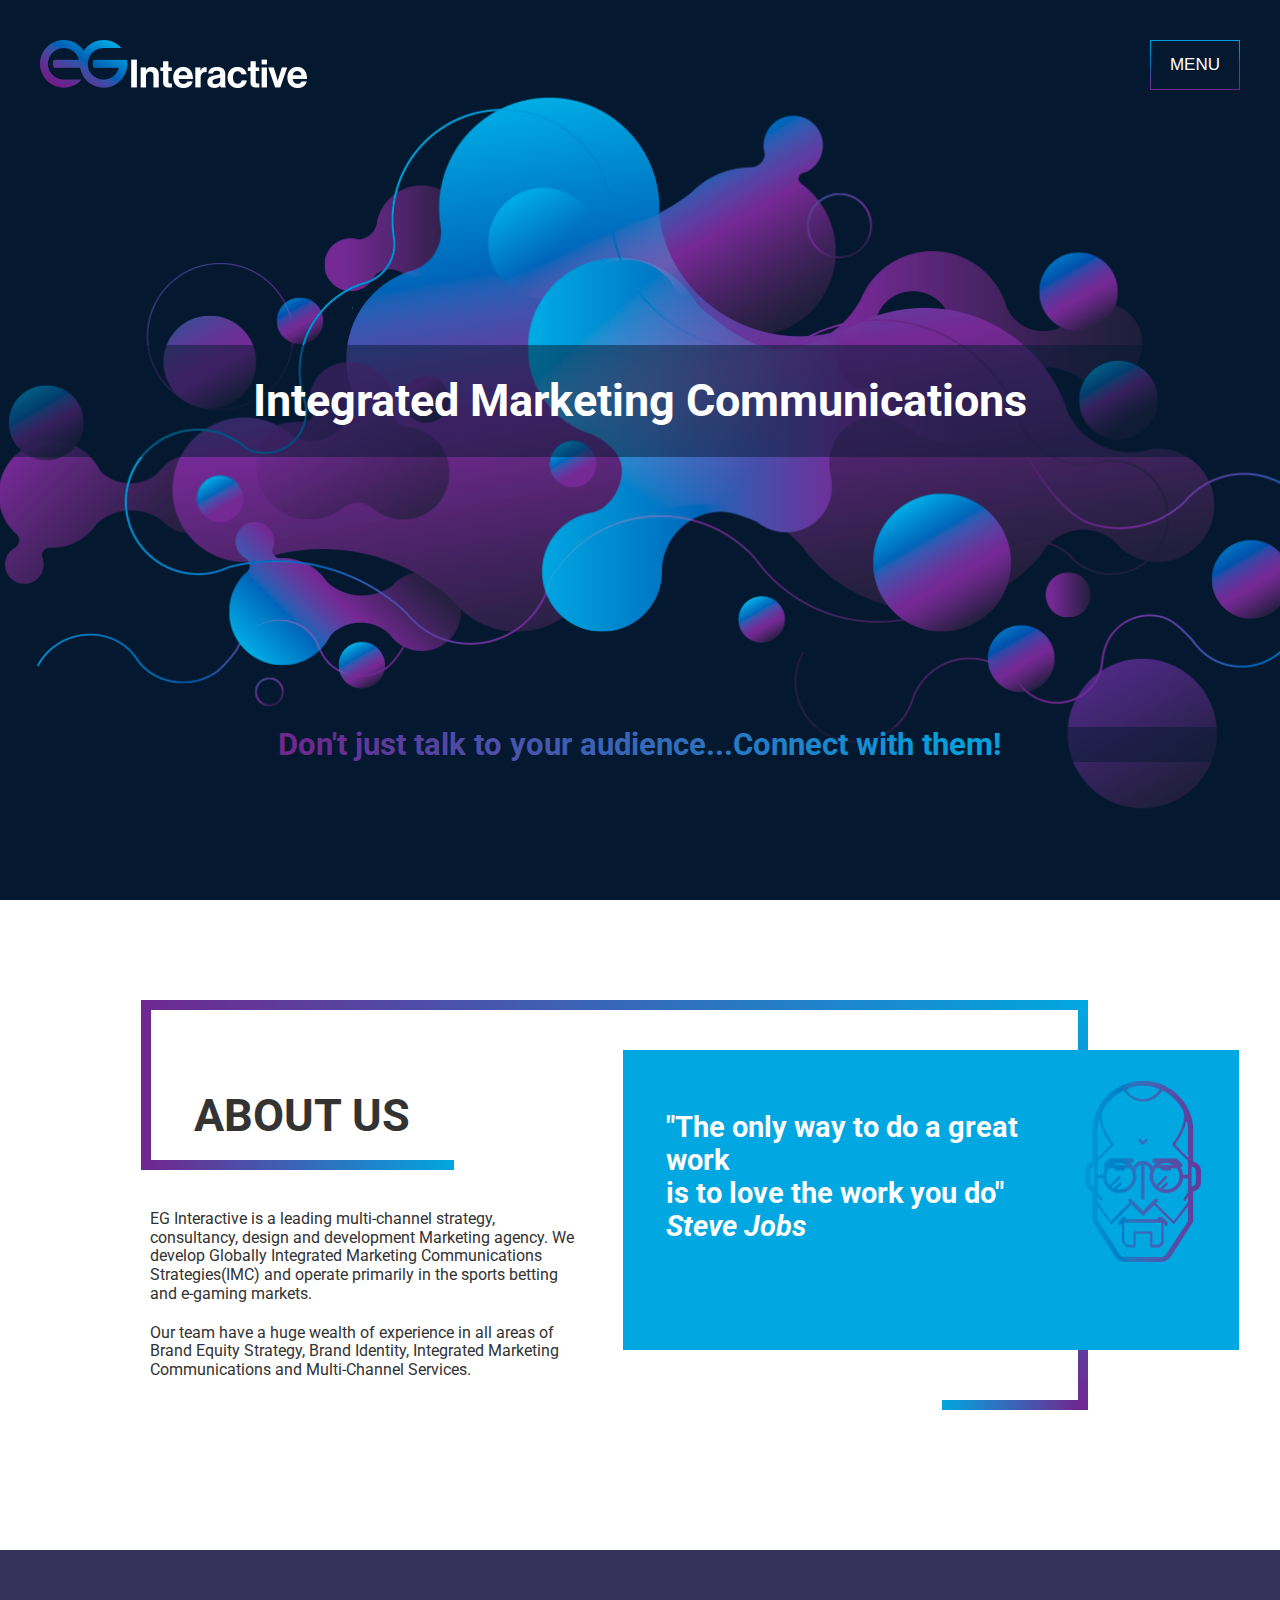
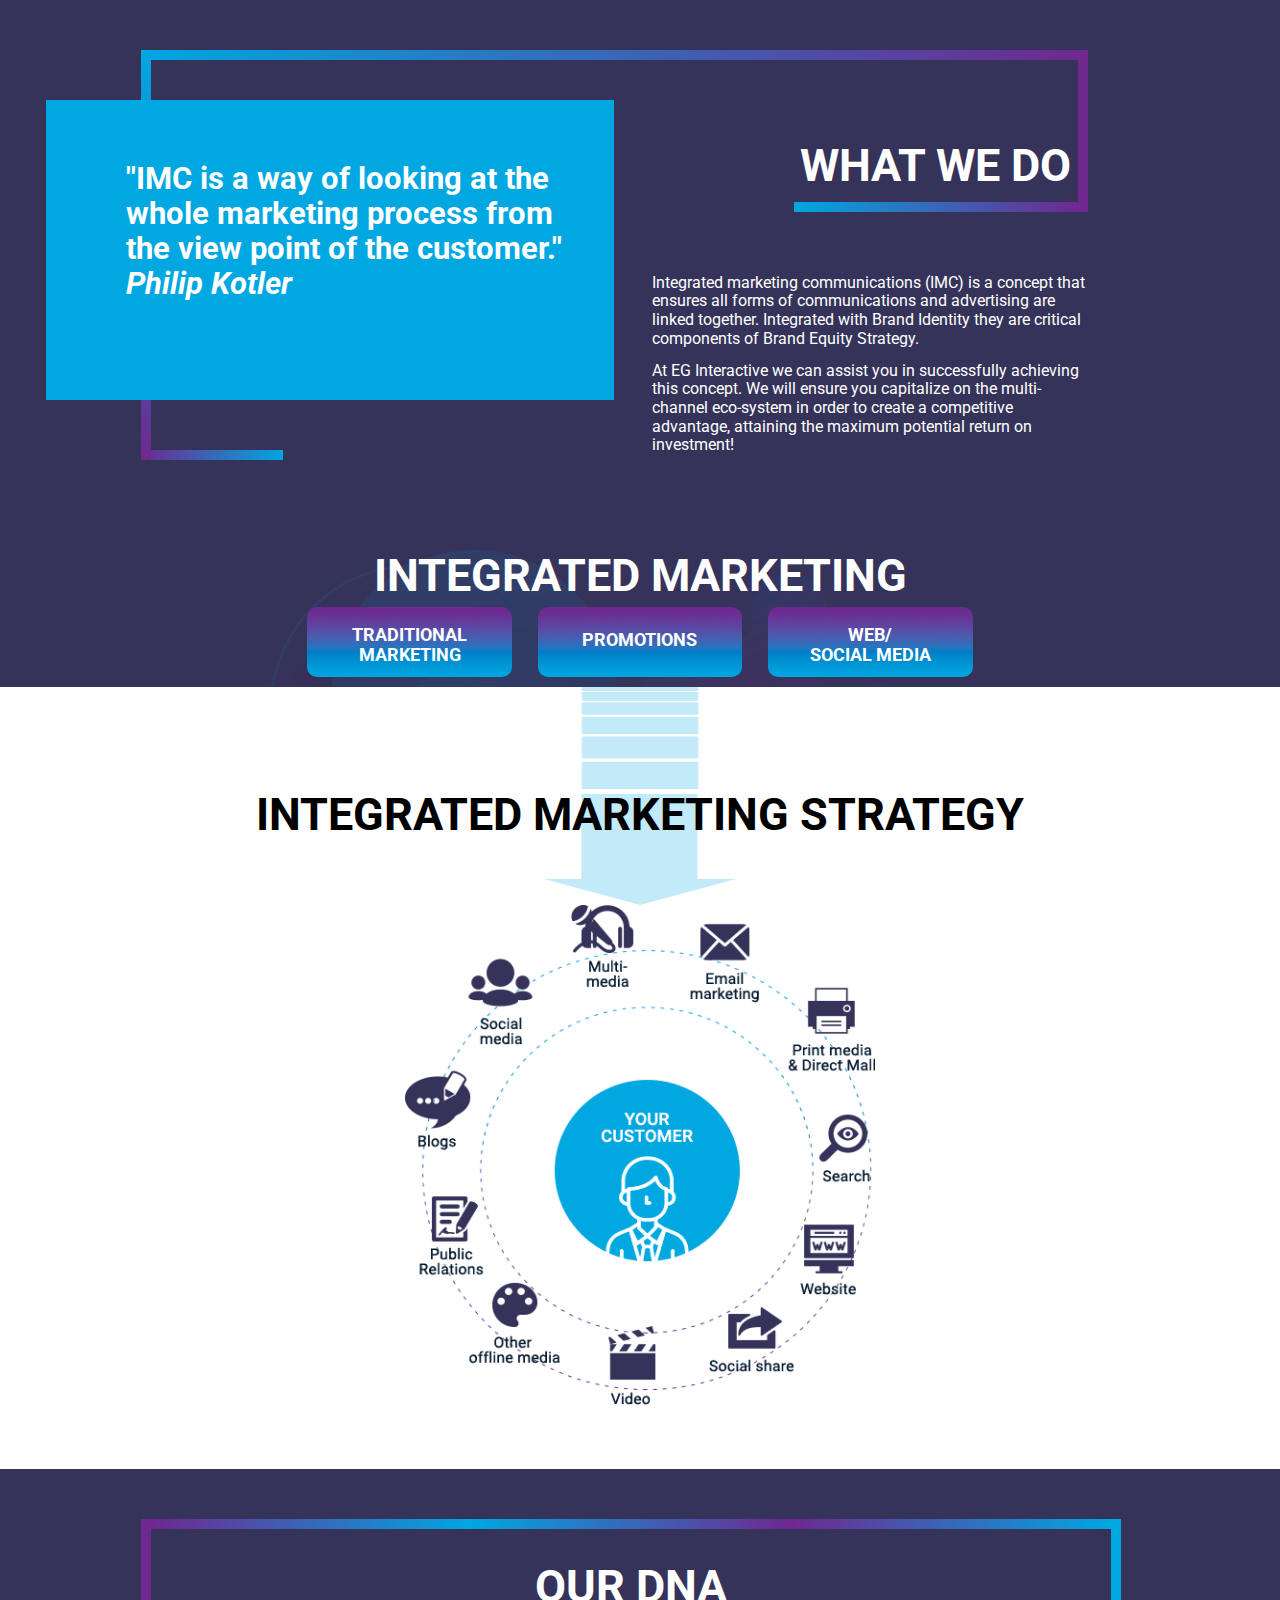
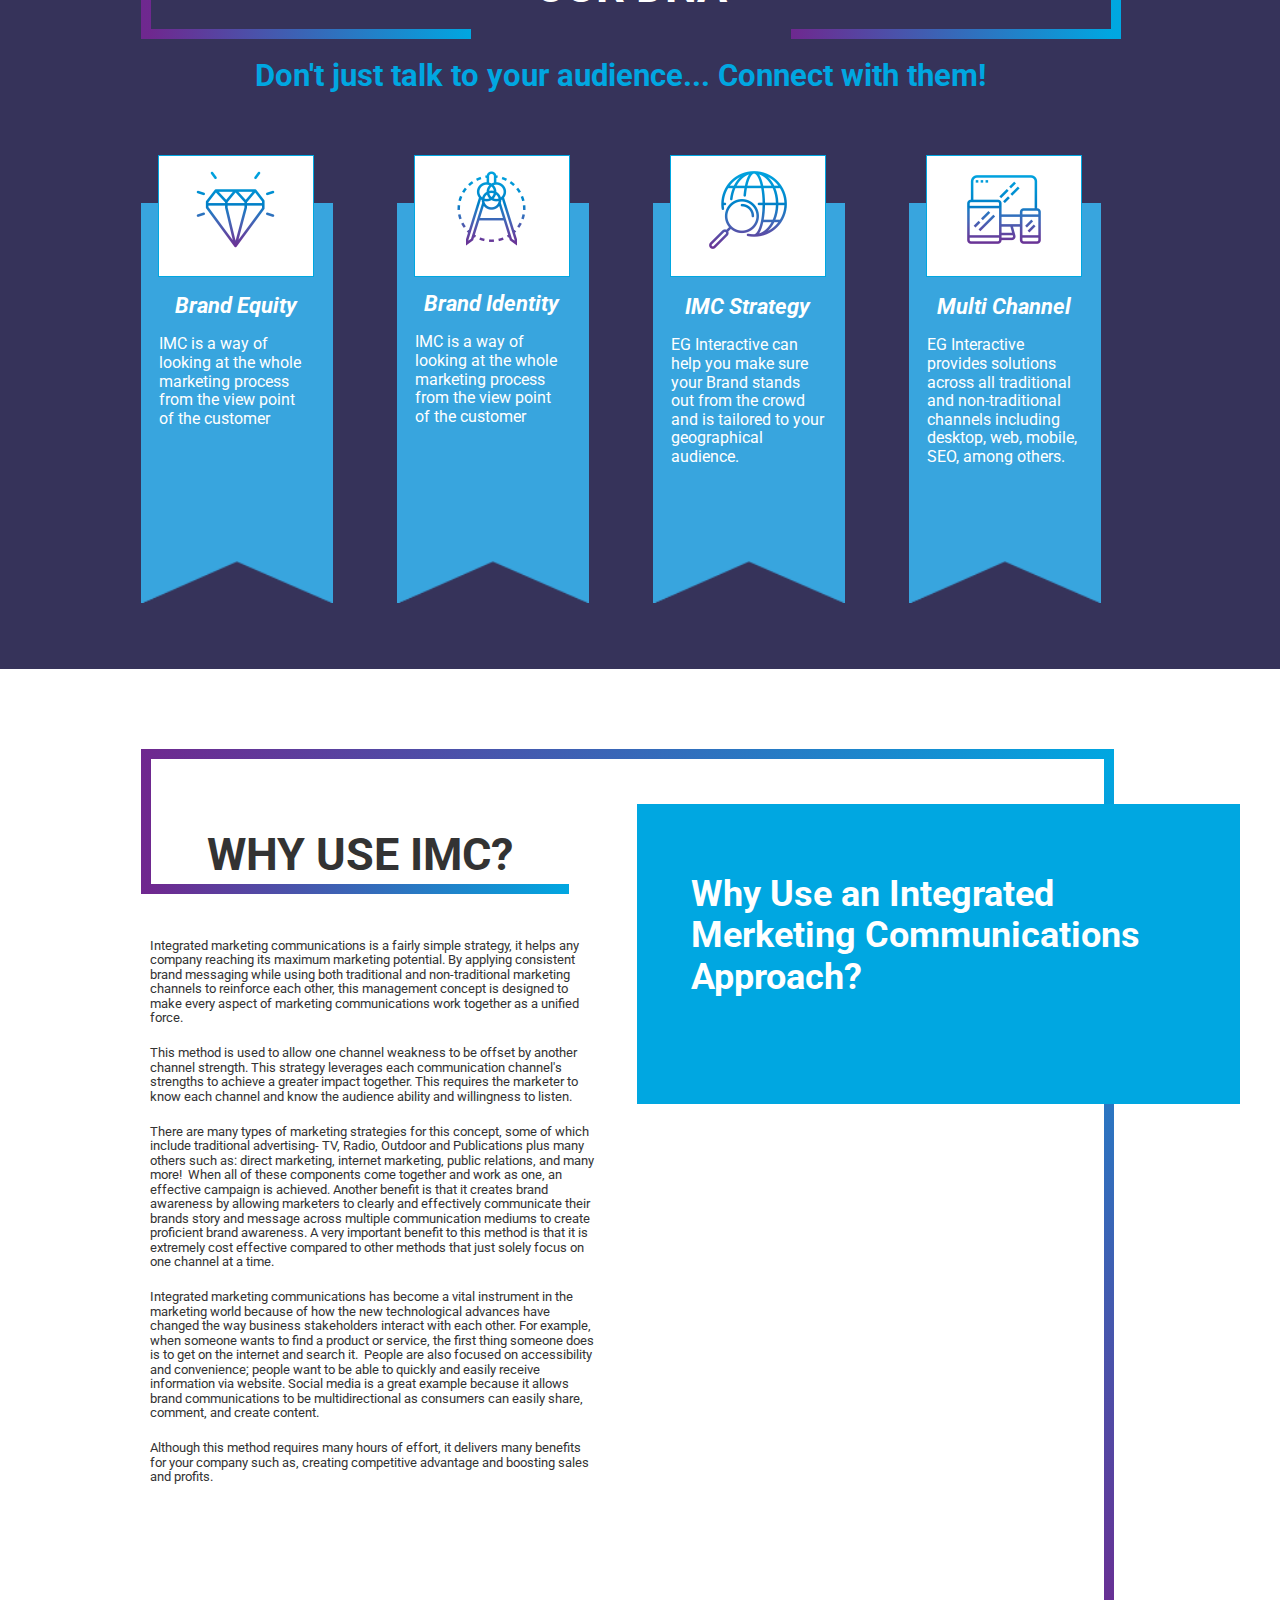
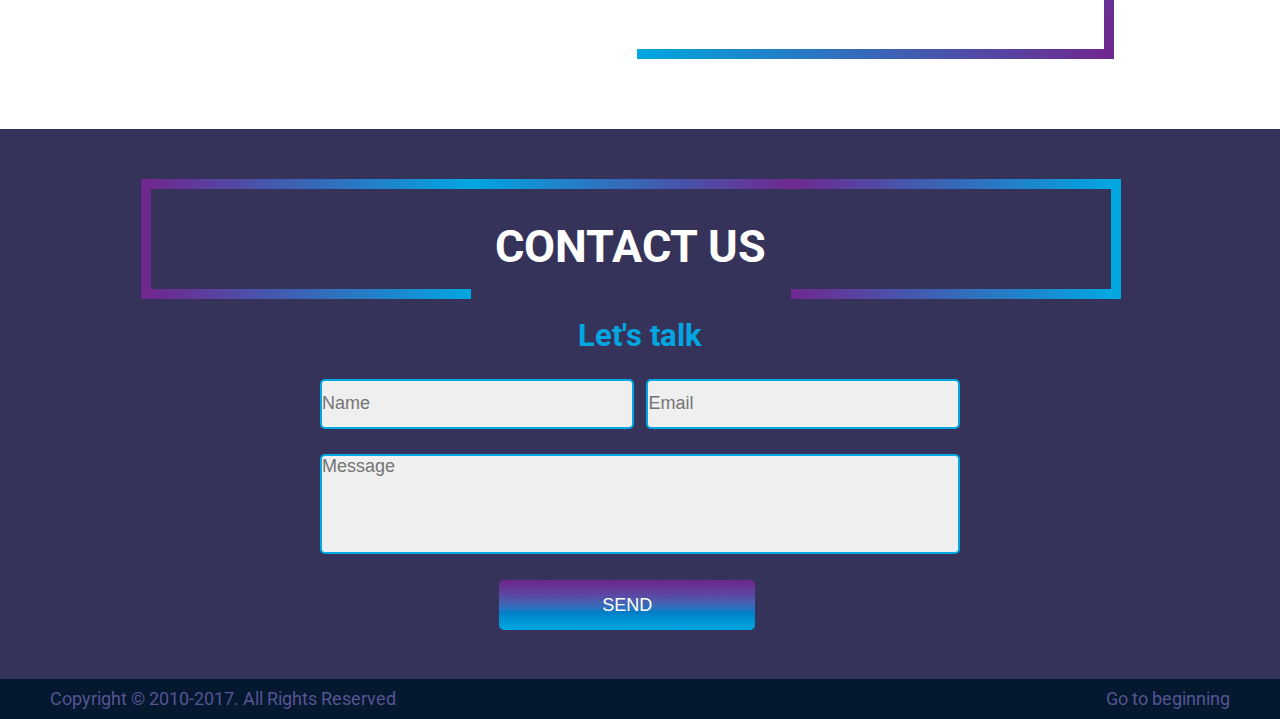
<file: index.html>
<!DOCTYPE html>
<html lang="en">
	<head>
	 	<title>EG Interactive</title>
	 	<link rel="stylesheet" href="css/normalize.css"/>
	 	<link rel="stylesheet" href="css/style.css"/>
	 	<script type="text/javascript" src="js/jquery-1.10.2.min.js"></script>
	 	<link href="https://fonts.googleapis.com/css?family=Roboto" rel="stylesheet" type='text/css'>

		<script type="text/javascript">
		  if (screen.width < 800) {
		    window.location = "https://eginteractive.github.io/m/mobile.html";
		  }
		</script>

	 	<script>
			$(document).ready(function() {
			  $('a[href*=#]').each(function() {
			    if (location.pathname.replace(/^\//,'') == this.pathname.replace(/^\//,'')
			    && location.hostname == this.hostname
			    && this.hash.replace(/#/,'') ) {
			      var $targetId = $(this.hash), $targetAnchor = $('[name=' + this.hash.slice(1) +']');
			      var $target = $targetId.length ? $targetId : $targetAnchor.length ? $targetAnchor : false;
			       if ($target) {
			         var targetOffset = $target.offset().top;
			<!-- JQUERY CLICK FUNCTION REMOVE AND ADD CLASS "ACTIVE" + SCROLL TO THE #DIV--->   
			         $(this).click(function() {
			            $("#nav li a").removeClass("active");
			            $(this).addClass('active');
			           $('html, body').animate({scrollTop: targetOffset}, 1000);
			           return false;
			         });
			      }
			    }
			  });
			});
	 	</script>
	</head>
	<body>
		<div id="bg">
			<section id="slide1">
					<header id="header">
						<div id="logo"><img src="img/logo.png" alt="EG-Interact"></div>
						 <button id="menu_button" onclick="menuFunction()">MENU</button>
						<nav id="nav" style="display: none;">
				 			<ul>
								<li><a href="#slide2" class="active" title="About us">About us</a></li>
								<li><a href="#slide3" title="What we do">What we do</a></li>
								<li><a href="#slide4" title="Our DNA">Our DNA</a></li>
								<li><a href="#slide5" title="Why use IMC">Why use IMC</a></li>
								<li><a href="#slide6" title="Contact us">Contact us</a></li>
							</ul>
						</nav>
               
					</header>
					<div id="slide1_1"> 
					    <h1>Integrated Marketing Communications</h1>

					<h2>
							<span style='color:#6F288F;'>D</span><span style='color:#6C2A90;'>o</span><span style='color:#6A2C92;'>n</span><span style='color:#682F93;'>'</span><span style='color:#663195;'>t</span> <span style='color:#623698;'>j</span><span style='color:#603899;'>u</span><span style='color:#5E3B9B;'>s</span><span style='color:#5C3D9C;'>t</span> <span style='color:
							#5742A0;'>t</span><span style='color:#5544A1;'>a</span><span style='color:#5347A3;'>l</span><span style='color:#5149A4;'>k</span> <span style='color:#4D4EA7;'>t</span><span style='color:#4B50A9;'>o</span> <span style='color:#4755AC;'>y</span><span style='color:#4557AD;'>o</span><span style='color:#435AAF;'>u</span><span style='color:#405CB1;'>r</span> <span style='color:#3C61B4;'>a</span><span style='color:#3A63B5;'>u</span><span style='color:#3866B7;'>d</span><span style='color:#3668B8;'>i</span><span style='color:
							#346BBA;'>e</span><span style='color:#326DBB;'>n</span><span style='color:#306FBD;'>c</span><span style='color:#2E72BE;'>e</span><span style='color:#2B74C0;'>.</span><span style='color:#2977C2;'>.</span><span style='color:#2779C3;'>.</span><span style='color:#257BC5;'>C</span><span style='color:#237EC6;'>o</span><span style='color:#2180C8;'>n</span><span style='color:#1F83C9;'>n</span><span style='color:#1D85CB;'>e</span><span style='color:#1B87CC;'>c</span><span style='color:#198ACE;'>t</span> <span style='color:#148FD1;'>w</span><span style='color:#1291D3;'>i</span><span style='color:#1093D4;'>t</span><span style='color:#0E96D6;'>h</span> <span style='color:#0A9BD9;'>t</span><span style='color:
							#089DDA;'>h</span><span style='color:#069FDC;'>e</span><span style='color:#04A2DD;'>m!</span> 
					    </h2>
					</div>
	        </section>
			<section id="slide2"> 
			    <div id="slide2_1">
					<div id="slide2_2">
						<div id="slide2_3">
							<h3>ABOUT US</h3>
						</div>
						<div id="slide2_5">
							<p>EG Interactive is a leading multi-channel strategy, consultancy, design and development Marketing agency. We develop Globally Integrated Marketing Communications Strategies(IMC) and operate primarily in the sports betting and e-gaming markets.</p> <br>
							<p>Our team have a huge wealth of experience in all areas of Brand Equity Strategy, Brand Identity, Integrated Marketing Communications and Multi-Channel Services.</p>
						</div>
						<div id="slide2_4">
							<div id="slide2_6">
								<div id="slide2_8">
									<br>
									<h4>"The only way to do a great work <br> is to love the work you do" <br><i> Steve Jobs</i></h4>
								</div>
								<div id="slide2_9">
									<img src="img/jobs.png" align="center"/>
								</div>
							</div>
							<div id="slide2_7">
							</div>
						</div>
					</div>
				</div>
			</section>
			<section id="slide3">
				<div id="slide3_1">
						<div id="slide3_2">  
							<div id="slide3_3">
							</div>
							<div id="slide3_4">
							<h3>WHAT WE DO</h3>
							</div>
							<div id="slide3_6">
								<div id="slide3_8">
									<br>
									<h4>"IMC is a way of looking at the whole marketing process from the view point of the customer."<br><i>Philip Kotler</i></h4>
								</div>
							</div>
							<div id="slide3_7">
							</div>
							<div id="slide3_5">
								<p>Integrated marketing communications (IMC) is a concept that ensures all forms of communications and advertising are linked together. Integrated with Brand Identity they are critical components of Brand Equity Strategy.</p>
								<p>At EG Interactive we can assist you in successfully achieving this concept. We will ensure you capitalize on the multi-channel eco-system in order to create a competitive advantage, attaining the maximum potential return on investment!</p>
							</div>
						</div>
				</div>
	        </section>
			<section id="slide32">
				<div id="slide32_1">
					<h3>INTEGRATED MARKETING</h3>
				<div id="slide32_2" >
					<div id="slide32_3">
						<p>TRADITIONAL <br> MARKETING</p>
					</div>
					<div id="slide32_4">
						<p>PROMOTIONS</p>
					</div>
					<div id="slide32_5">
						<p>WEB/<br>SOCIAL MEDIA</p>
					</div>
			    </div>
				</div>
			    <div id="slide32_6">
			        <div id="slide32_7">
				    	<h3>INTEGRATED MARKETING STRATEGY</h3>
				    </div>
					<img src="img/Strategy.png"/>
				</div>
			</section>
			<section id="slide4">
				<div id="slide4_0">
					<div id="slide4_1">
					</div>
					<div id="slide4_2">
						<h3>OUR DNA</h3>
					</div>
					<div id="slide4_3">
					</div>
					<div id="slide4_4">
						<h4>Don't just talk to your audience... Connect with them!</h4>
					</div>
					<div id="slide4_5">	
						<div id="slide4_9">
							<img src="img/Equity.png"/>
							<h5>Brand Equity</h5>
							<p>IMC is a way of looking at the whole marketing process from the view point of the customer</p>
						</div>		
					</div>
					<div id="slide4_6">
						<div id="slide4_9">
							<img src="img/Brand Identity.png"/>
						    <h5>Brand Identity</h5>
						    <p>IMC is a way of looking at the whole marketing process from the view point of the customer</p>
						</div>				
					</div>
					<div id="slide4_7">
						<div id="slide4_9">
							<img src="img/IMC.png"/>
							<h5>IMC Strategy</h5>
							<p>EG Interactive can help you make sure your Brand stands out from the crowd and is tailored to your geographical audience.</p>
						</div>				
					</div>
					<div id="slide4_8">
						<div id="slide4_9">
						    <img src="img/Multi-chanel2.png"/>
						    <h5>Multi Channel</h5>
						    <p>EG Interactive provides solutions across all traditional and non-traditional channels including desktop, web, mobile, SEO, among others.</p>
						</div>				
					</div>
				</div>
			</section> 
			<section id="slide5">
					 <div id="slide5_1">
						<div id="slide5_2">
							<h3>WHY USE IMC?</h3>
						</div>
						<div id="slide5_4">
							<p>Integrated marketing communications is a fairly simple strategy, it helps any company reaching its maximum marketing potential. By applying consistent brand messaging while using both traditional and non-traditional marketing channels to reinforce each other, this management concept is designed to make every aspect of marketing communications work together as a unified force.</p><br>
							
							<p>This method is used to allow one channel weakness to be offset by another channel strength. This strategy leverages each communication channel's strengths to achieve a greater impact together. This requires the marketer to know each channel and know the audience ability and willingness to listen.</p> <br>

							<p>There are many types of marketing strategies for this concept, some of which include traditional advertising- TV, Radio, Outdoor and Publications plus many others such as: direct marketing, internet marketing, public relations, and many more!  When all of these components come together and work as one, an effective campaign is achieved. Another benefit is that it creates brand awareness by allowing marketers to clearly and effectively communicate their brands story and message across multiple communication mediums to create proficient brand awareness. A very important benefit to this method is that it is extremely cost effective compared to other methods that just solely focus on one channel at a time.</p><br>
							
							<p>Integrated marketing communications has become a vital instrument in the marketing world because of how the new technological advances have changed the way business stakeholders interact with each other. For example, when someone wants to find a product or service, the first thing someone does is to get on the internet and search it.  People are also focused on accessibility and convenience; people want to be able to quickly and easily receive information via website. Social media is a great example because it allows brand communications to be multidirectional as consumers can easily share, comment, and create content.</p><br>
							<p>Although this method requires many hours of effort, it delivers many benefits for your company such as, creating competitive advantage and boosting sales and profits.</p>
						</div>
						<div id="slide5_3">
							<div id="slide5_5">
								<div id="slide5_9">
									<br>
									<h4>Why Use an Integrated Merketing Communications Approach?</h4>
								</div>
							</div>
							<div id="slide5_6">
							</div>
						</div>
					</div>
			 </section>
			 <section id="slide6">
			    <div id="slide6_1">
					<div id="slide4_1">
					</div>
					<div id="slide4_2">
						<h3>CONTACT US</h3>
					</div>
					<div id="slide4_3">
					</div>
					<div id="slide6_4">
						<h4>Let's talk</h4>
					</div>
					<input id="name" name="name" placeholder="Name">    
					<input id="email" name="email" type="email" placeholder="Email"> 		
					<textarea id="message" name="message" placeholder="Message"></textarea>	
					<input id="submit" name="submit" type="submit" value="SEND">
				</div>
			 </section>  
			 <footer id="footer">
					 <p>Copyright &copy 2010-2017. All Rights Reserved</p>
					 <a href="#slide1" class="active" title="Go"><p>Go to beginning</p></a>
	         </footer> 
            <script>
				function menuFunction() {
    			var x = document.getElementById('nav');
    			if (x.style.display === 'none') {
       			x.style.display = 'block';
    			} else {
        		x.style.display = 'none';
    			}
			}
            </script>
		</div>	
	</body>
</html>
</file>
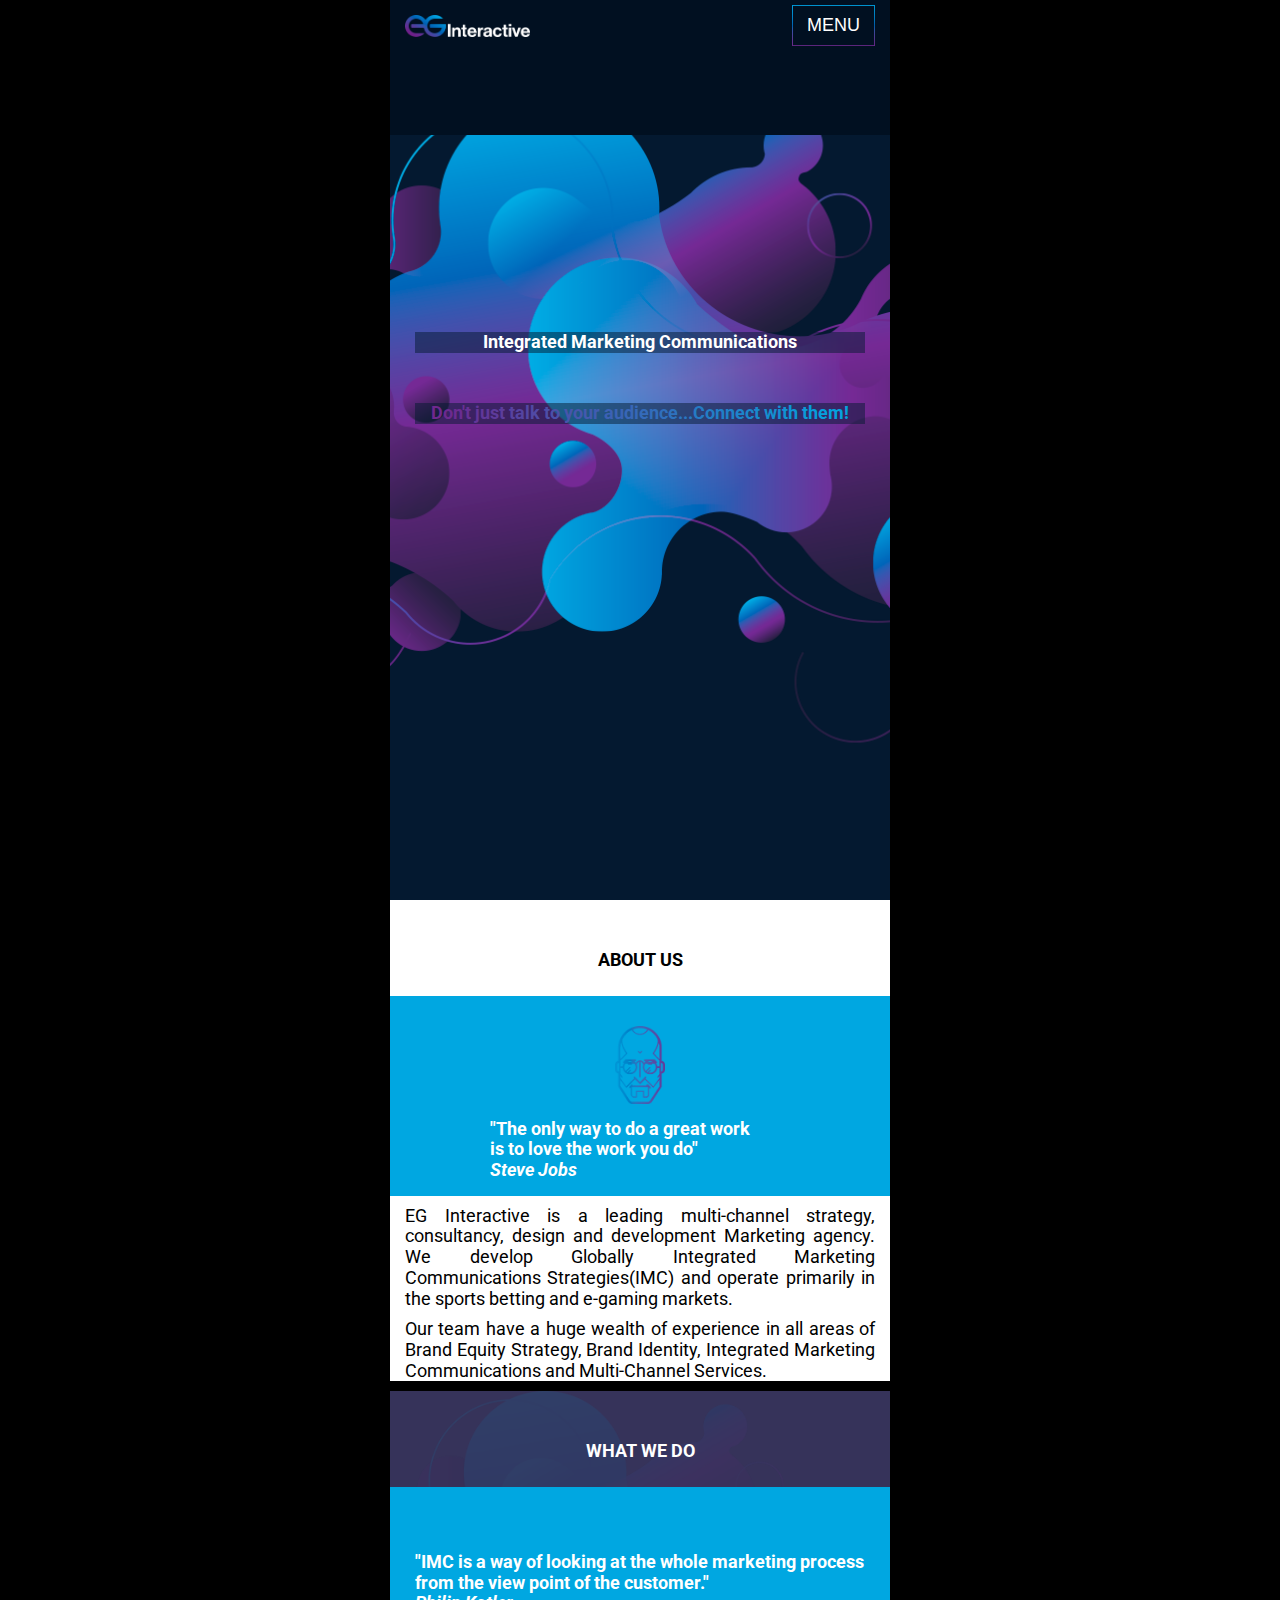
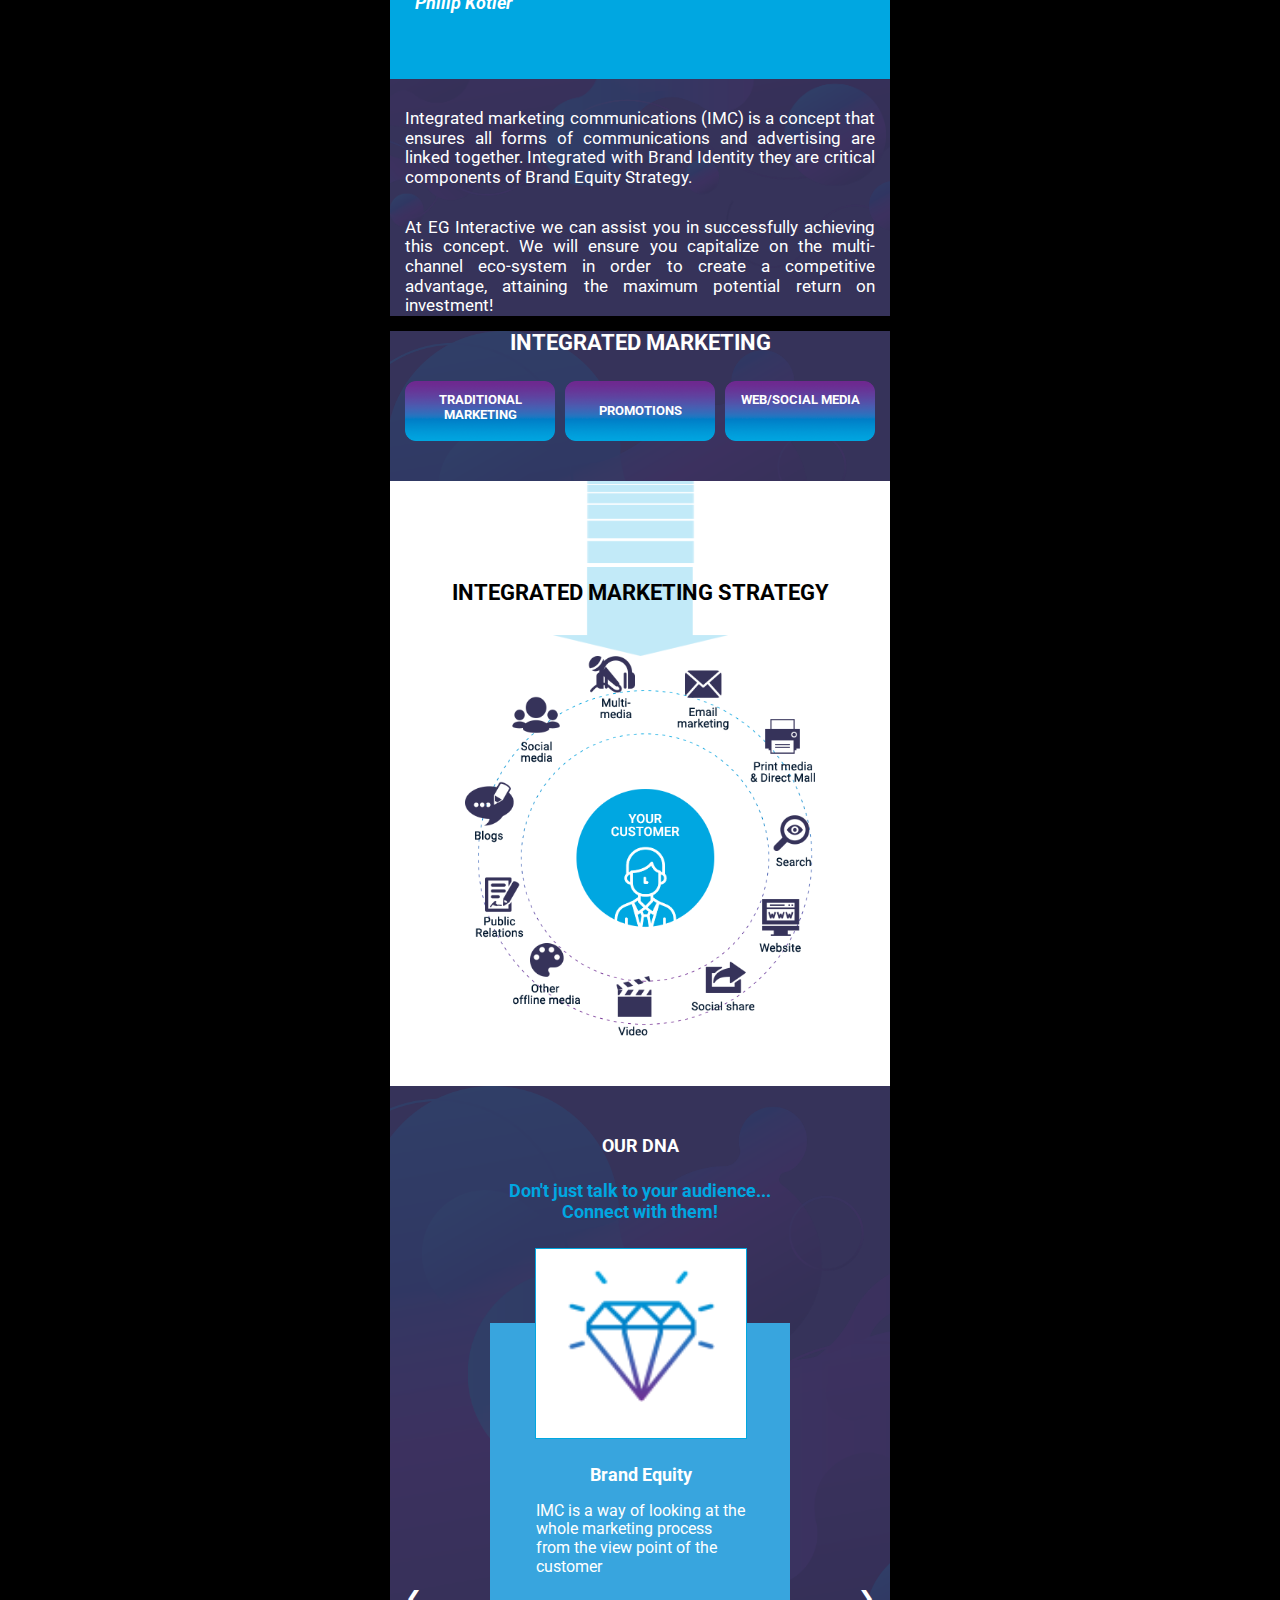
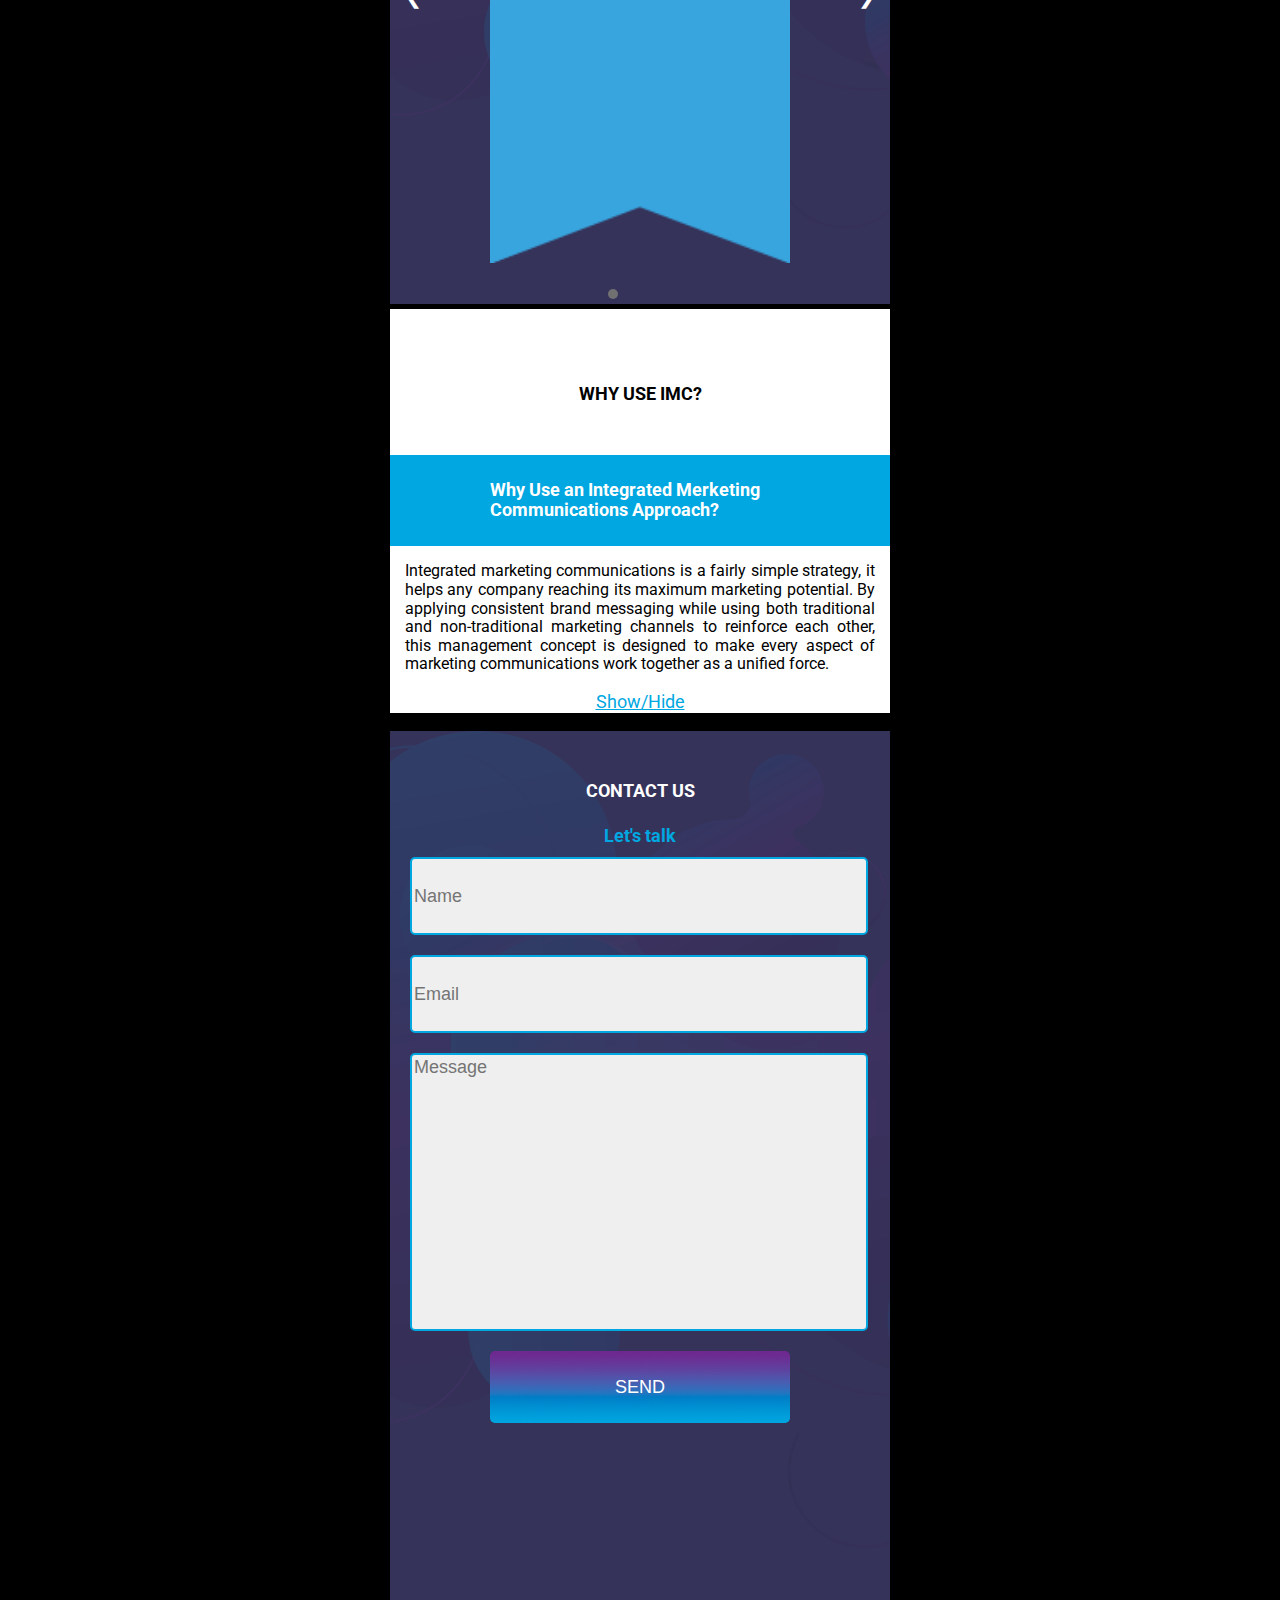
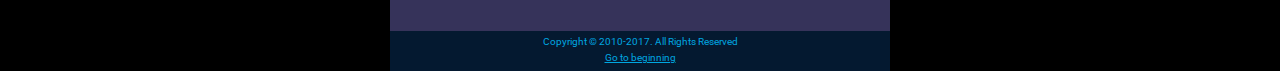
<file: m/mobile.html>
<!DOCTYPE html>
<html lang="en">
	<head>
		<title>EG Interactive</title>
		<meta name="viewport" content="width=device-width, initial-scale=1.0">
		<link rel="stylesheet" href="css/normalize.css"/>
		<link rel="stylesheet" href="css/style.css"/>
		<link href="https://fonts.googleapis.com/css?family=Roboto" rel="stylesheet" type='text/css'>
	</head>
	<body>
	 <div id="bg">
		<section id="slide1">
			<header id="header">
				<div id="logo">
					<img src="img/logo.png" alt="EG-Interact">
					<button id="menu_button" onclick="menuFunction()">MENU</button>
				</div>
				<div id="menu_frame">
					<div id="menu" style="display: none;">
						<ul>
						  <li><a href="#slide2" onclick="menuFunction()">About us</a></li>
						  <li><a href="#slide3" onclick="menuFunction()">What we do</a></li>
						  <li><a href="#slide5" onclick="menuFunction()">Our DNA</a></li>
						  <li><a href="#slide6" onclick="menuFunction()">Why use IMC</a></li>
						  <li><a href="#slide7" onclick="menuFunction()">Contact us</a></li>
						</ul>
					</div>
				</div>
				<h1>Integrated Marketing Communications</h1>
				<h2>
					 <span style='color:#6F288F;'>D</span><span style='color:#6C2A90;'>o</span><span style='color:#6A2C92;'>n</span><span style='color:#682F93;'>'</span><span style='color:#663195;'>t</span> <span style='color:#623698;'>j</span><span style='color:#603899;'>u</span><span style='color:#5E3B9B;'>s</span><span style='color:#5C3D9C;'>t</span> <span style='color:
					 #5742A0;'>t</span><span style='color:#5544A1;'>a</span><span style='color:#5347A3;'>l</span><span style='color:#5149A4;'>k</span> <span style='color:#4D4EA7;'>t</span><span style='color:#4B50A9;'>o</span> <span style='color:#4755AC;'>y</span><span style='color:#4557AD;'>o</span><span style='color:#435AAF;'>u</span><span style='color:#405CB1;'>r</span> <span style='color:#3C61B4;'>a</span><span style='color:#3A63B5;'>u</span><span style='color:#3866B7;'>d</span><span style='color:#3668B8;'>i</span><span style='color:
					 #346BBA;'>e</span><span style='color:#326DBB;'>n</span><span style='color:#306FBD;'>c</span><span style='color:#2E72BE;'>e</span><span style='color:#2B74C0;'>.</span><span style='color:#2977C2;'>.</span><span style='color:#2779C3;'>.</span><span style='color:#257BC5;'>C</span><span style='color:#237EC6;'>o</span><span style='color:#2180C8;'>n</span><span style='color:#1F83C9;'>n</span><span style='color:#1D85CB;'>e</span><span style='color:#1B87CC;'>c</span><span style='color:#198ACE;'>t</span> <span style='color:#148FD1;'>w</span><span style='color:#1291D3;'>i</span><span style='color:#1093D4;'>t</span><span style='color:#0E96D6;'>h</span> <span style='color:#0A9BD9;'>t</span><span style='color:
					 #089DDA;'>h</span><span style='color:#069FDC;'>e</span><span style='color:#04A2DD;'>m!</span> 
				 </h2>
			</header>
		</section>
		<section id="slide2">
			<div id="slide2_1">
				<h3>ABOUT US</h3>
			</div>
			<div id="slide2_2">
				<img src="img/jobs.png" align="center"/>
				<h4>"The only way to do a great work <br> is to love the work you do" <br> <i> Steve Jobs </i></h4>
			</div>
			<div id="slide2_3">
				<p>EG Interactive is a leading multi-channel strategy, consultancy, design and development Marketing agency. We develop Globally Integrated Marketing Communications Strategies(IMC) and operate primarily in the sports betting and e-gaming markets.</p>
				<p>Our team have a huge wealth of experience in all areas of Brand Equity Strategy, Brand Identity, Integrated Marketing Communications and Multi-Channel Services.</p>
			</div>
		</section>
		<section id="slide3">
			<div id="slide3_1">
				<h3>WHAT WE DO</h3>
			</div>
			<div id="slide3_2">
				<h4>"IMC is a way of looking at the whole marketing process from the view point of the customer."<br><i>Philip Kotler</i></h4>
			</div>
			<div id="slide3_3">
				<p>Integrated marketing communications (IMC) is a concept that ensures all forms of communications and advertising are linked together. Integrated with Brand Identity they are critical components of Brand Equity Strategy.</p>
				<p>At EG Interactive we can assist you in successfully achieving this concept. We will ensure you capitalize on the multi-channel eco-system in order to create a competitive advantage, attaining the maximum potential return on investment!</p>
			</div>
		</section>
		<section id="slide4">
			<div id="slide4_1">
				<h3>INTEGRATED MARKETING</h3>
			<div id="slide4_2" >
				<div id="slide4_3">
					<p>TRADITIONAL MARKETING</p>
				</div>
				<div id="slide4_4">
					<p>PROMOTIONS</p>
				</div>
				<div id="slide4_5">
					<p>WEB/SOCIAL MEDIA</p>
				</div>
		    </div>
			</div>
		    <div id="slide4_6">
		        <div id="slide4_7">
			    	<h3>INTEGRATED MARKETING STRATEGY</h3>
			    </div>
				<img src="img/Strategy.png"/>
			</div>
		</section>
		<section id="slide5">
			<h3>OUR DNA</h3>
        	<h4>Don't just talk to your audience... <br> Connect with them!</h4>
			<div class="slideshow-container">
				<div class="mySlides fade">
					<div id="slide5_1">	
						<div id="slide5_2">
							<img src="img/Equity.png"/>
							<h5>Brand Equity</h5>
							<p>IMC is a way of looking at the whole marketing process from the view point of the customer</p>
						</div>		
					</div>
				</div>
				<div class="mySlides fade">
					<div id="slide5_1">
						<div id="slide5_2">
							<img src="img/Brand Identity.png"/>
						    <h5>Brand Identity</h5>
						    <p>IMC is a way of looking at the whole marketing process from the view point of the customer</p>
						</div>				
					</div>
				</div>
				<div class="mySlides fade">
					<div id="slide5_1">
						<div id="slide5_2">
							<img src="img/IMC.png"/>
							<h5>IMC Strategy</h5>
							<p>EG Interactive can help you make sure your Brand stands out from the crowd and is tailored to your geographical audience.</p>
						</div>				
					</div>
				</div>
				<div class="mySlides fade">
					<div id="slide5_1">
						<div id="slide5_2">
					    <img src="img/Multi-chanel2.png"/>
					    <h5>Multi Channel</h5>
					    <p>EG Interactive provides solutions across all traditional and non-traditional channels including desktop, web, mobile, SEO, among others.</p>
						</div>				
					</div>
				</div>
	            <a class="prev" onclick="plusSlides(-1)"><h3>&#10094</h3></a>
	             <a class="next" onclick="plusSlides(1)"><h3>&#10095</h3></a>
			</div>	
			<br>
			<div style="text-align: center; margin-bottom: 5px;">
				<span class="dot" onclick="currentSlide(1)"></span>
				<span class="dot" onclick="currentSlide(2)"></span>
				<span class="dot" onclick="currentSlide(3)"></span>
				<span class="dot" onclick="currentSlide(4)"></span>
			</div>
		</section>
		<section id="slide6">
			<h3>WHY USE IMC?</h3>
			<div id="slide6_2">
				<h4>Why Use an Integrated Merketing Communications Approach?</h4>
			</div>
			<div id="slide6_3">
				<p>Integrated marketing communications is a fairly simple strategy, it helps any company reaching its maximum marketing potential. By applying consistent brand messaging while using both traditional and non-traditional marketing channels to reinforce each other, this management concept is designed to make every aspect of marketing communications work together as a unified force.</p>		
			</div>
			<div id="slide6_4" style="display: none;">
				<p>This method is used to allow one channel weakness to be offset by another channel strength. This strategy leverages each communication channel’s strengths to achieve a greater impact together. This requires the marketer to know each channel and know the audience ability and willingness to listen.</p>
				<p>There are many types of marketing strategies for this concept, some of which include traditional advertising- TV, Radio, Outdoor and Publications plus many others such as: direct marketing, internet marketing, public relations, and many more!  When all of these components come together and work as one, an effective campaign is achieved. Another benefit is that it creates brand awareness by allowing marketers to clearly and effectively communicate their brands story and message across multiple communication mediums to create proficient brand awareness. A very important benefit to this method is that it is extremely cost effective compared to other methods that just solely focus on one channel at a time.</p>	
				<p>Integrated marketing communications has become a vital instrument in the marketing world because of how the new technological advances have changed the way business stakeholders interact with each other. For example, when someone wants to find a product or service, the first thing someone does is to get on the internet and search it.  People are also focused on accessibility and convenience; people want to be able to quickly and easily receive information via website. Social media is a great example because it allows brand communications to be multidirectional as consumers can easily share, comment, and create content.</p>
				<p>Although this method requires many hours of effort, it delivers many benefits for your company such as, creating competitive advantage and boosting sales and profits.</p>
			</div>
			<a onclick="myFunction()"> <p>Show/Hide</p></a>
		</section>
		<section id="slide7">
			<h3>CONTACT US</h3>
        	<h4>Let's talk</h4>
        	<input id="name" name="name" placeholder="Name">    
			<input id="email" name="email" type="email" placeholder="Email"> 		
			<textarea id="message" name="message" placeholder="Message"></textarea>	
			<input id="submit" name="submit" type="submit" value="SEND">
		</section>
		<footer id="footer">
		    <p>Copyright &copy 2010-2017. All Rights Reserved</p>
			<a href="#slide1" class="active" title="Go"><p>Go to beginning</p></a>
	    </footer> 
		<script> 	
			var slideIndex = 1;
			showSlides(slideIndex);
			function plusSlides(n) {
			  showSlides(slideIndex += n);
			}
			function currentSlide(n) {
			  showSlides(slideIndex = n);
			}
			function showSlides(n) {
			  var i;
			  var slides = document.getElementsByClassName("mySlides");
			  var dots = document.getElementsByClassName("dot");
			  if (n > slides.length) {slideIndex = 1} 
			  if (n < 1) {slideIndex = slides.length}
			  for (i = 0; i < slides.length; i++) {
			      slides[i].style.display = "none"; 
			  }
			  for (i = 0; i < dots.length; i++) {
			      dots[i].className = dots[i].className.replace(" active", "");
			  }
			  slides[slideIndex-1].style.display = "block"; 
			  dots[slideIndex-1].className += " active";
			}

			function myFunction() {
    			var x = document.getElementById('slide6_4');
    			if (x.style.display === 'none') {
       			x.style.display = 'block';
    			} else {
        		x.style.display = 'none';
    			}
			}
			function menuFunction() {
    			var x = document.getElementById('menu');
    			if (x.style.display === 'none') {
       			x.style.display = 'block';
    			} else {
        		x.style.display = 'none';
    			}
			}
		</script>
		</div>
	</body>
</html>
</file>
<file: css/style.css>
body{font-family: 'Roboto', sans-serif;width: 100%;font-size: 18px;background-color: black;}
h1 {font-weight: bold;font-size: 250%;text-align: center;color: #fff;background: url('../img/header-bg2.png'); padding: 30px 0; margin-bottom: 30vh;}
h2 {font-weight: bold;font-size: 170%;color: #fff;margin-top: 0;padding: 0;text-align: center;background: url('../img/header-bg2.png');}
h3 {font-weight: bold;font-size: 250%;text-align: center;padding: 0;z-index: 1;position: relative;}
h4 {font-weight: bold;color: #fff;font-size: 200%;text-align: left;margin: 5% 0% 0% 10%;padding: 0;z-index: 1;position: relative;}
h5 {font-style: italic;color: #fff;font-size: 150%;text-align: left;margin: 2% 0% 0% 10%;padding: 0;z-index: 1;position: relative;}
#header {width: 100%; height: 50px;margin-top:0px;z-index:1000;}
#nav {width: 520px; float: right; margin-top: 50px;}
#menu_button{float: right;  font-size: 17px; margin: 40px 40px 40px 15px;outline: none; padding: 15px 20px; background: url('../img/Menu.png') no-repeat; background-size: 100% 100%; color: white; border: none;}
#logo {margin: 40px 40px; float: left;}
#logo img{width: 100%}
#nav ul{list-style: none;display: block;margin: 0 auto;list-style: none;}
#nav li{margin-top: 0px;float: left;padding-left: 15px;}
#nav li a {color: #585393; font-size: 17px; text-decoration: none; font-family: 'Roboto', sans-serif;}
#nav li a.active {color: #fff; opacity: 1;border-bottom: 2px solid #fff;}
#nav li a.hover {color: #fff; opacity: 1;}
#slide1{background:url('../img/slide1.png') 50% 0 no-repeat fixed;background-position: center center;background-color: #041930;height: 100vh;padding: 0px 0px;background-size: cover; position: relative;}
#slide1_1{position: absolute;top: 35%;left: 0.5%; right: 0.5%;height: 100px;width: 99%;}
#slide2{background-color: #fff;color: #333333;height: 650px;}
#slide2_1{padding: 100px 0;}
#slide2_2{border: 10px solid #00A7E1; height: 400px;width: 74%;position: relative; margin: 0% 0% 0% 11%;
/* for Safari*/ border-bottom-width:0px; border-left-width:0px; border-right-width:0px;
-moz-border-image: -moz-linear-gradient(right, #00A7E1 0%, #6F288F 100%);
-webkit-border-image: -webkit-linear-gradient(right, #00A7E1 0%, #6F288F 100%);
border-image: linear-gradient(to left, #00A7E1 0%, #6F288F 100%);border-image-slice: 1;}
#slide2_3{border: 10px solid #00A7E1; width: 32%; top: 0%;bottom: 60%; position: absolute;
/* for Safari*/ border-top-width:0px; border-right-width:0px;
-moz-border-image: -moz-linear-gradient(left,#6F288F 0%,  #00A7E1 100%);
-webkit-border-image: -webkit-linear-gradient(left,#6F288F 0%, #00A7E1 100%);
border-image: linear-gradient(to right, #6F288F 0%, #00A7E1 100%);border-image-slice: 1;}
#slide2_3 h3{margin: 80px 0px 10px 0px;}
#slide2_4{border: 10px solid #00A7E1; width: 48%; bottom: 100%; float: right; height: 400px;
 /* for Safari*/border-top-width:0px; border-bottom: 0px; border-left-width:0px;
-moz-border-image: -moz-linear-gradient(top, #00A7E1 0%, #6F288F 100%);
-webkit-border-image: -webkit-linear-gradient(top, #00A7E1 0%, #6F288F 100%);
border-image: linear-gradient(to bottom, #00A7E1 0%, #6F288F 100%);border-image-slice: 1;}
#slide2_5{width: 48%;top: 50%;position: absolute;height: 200px;}
#slide2_5 p{margin: 0% 2%; font-size:90%;}
#slide2_6{background: #00A7E1; width: 65%; top: 10%; right; height: 300px; position: absolute;}
#slide2_7{border: 10px solid #00A7E1; width: 30%; float: right; height: 97.5%; border-color: #fff;
 /* for Safari*/ border-top-width:0px; border-right: 0px; border-left-width:0px;
-moz-border-image: -moz-linear-gradient(left,  #00A7E1 0%, #6F288F 100%);
-webkit-border-image: -webkit-linear-gradient(left,  #00A7E1 0%, #6F288F 100%);
border-image: linear-gradient(to right,  #00A7E1 0%, #6F288F 100%);border-image-slice: 1;}
#slide2_8{width: 70%; height: 70%; margin: 0% 0 ; float: left; position: relative;}
#slide2_8 h4 {font-size:160%; position: absolute; top: 50%; transform: translateY(-50%);}
#slide2_9{width: 25%; height: 70%; margin: 5% 0; float: right;}
#slide3{background: url(../img/slide3.png) 50% 0 no-repeat fixed;background-color: #36335A;height:600px;background-size: cover;}
#slide3_1{padding: 100px 0;}
#slide3_2{height: 400px; width: 74%; position: relative; border: 10px solid #00A7E1; margin: 0% 0% 0% 11%;
/* for Safari*/ border-bottom-width:0px; border-right-width:0px; border-left-width:0px;
-moz-border-image: -moz-linear-gradient(right, #6F288F 0%, #00A7E1 100%);
-webkit-border-image: -webkit-linear-gradient(right, #6F288F 0%, #00A7E1 100%);
border-image: linear-gradient(to left, #6F288F 0%, #00A7E1 100%);border-image-slice: 1;}
#slide3_3{height: 400px; width: 48%; position: absolute; border: 10px solid #00A7E1;
/* for Safari*/ border-bottom-width:0px; border-right-width:0px; border-top-width:0px;
-moz-border-image: -moz-linear-gradient(bottom, #6F288F 0%, #00A7E1 100%);
-webkit-border-image: -webkit-linear-gradient(bottom, #6F288F 0%, #00A7E1 100%);
border-image: linear-gradient(to top, #6F288F 0%, #00A7E1 100%);border-image-slice: 1;}
#slide3_4{width: 30%; bottom: 60%; float: right; border: 10px solid #00A7E1;
/* for Safari*/border-left-width:0px; border-top-width:0px;
-moz-border-image: -moz-linear-gradient(right, #6F288F 0%, #00A7E1 100%);
-webkit-border-image: -webkit-linear-gradient(right, #6F288F 0%, #00A7E1 100%);
border-image: linear-gradient(to left, #6F288F 0%, #00A7E1 100%);border-image-slice: 1;}
#slide3_4 h3{margin: 80px 0px 10px 0px; color: #fff; }
#slide3_5{height: 200px; width: 48%; position: absolute; top: 50%; left: 53%;}
#slide3_5 p{margin: 3% 2%; color: #fff; font-size: 90%;}
#slide3_6{height: 300px; width: 60%; position: absolute; top: 10%; left: -10%; background: #00A7E1;}
#slide3_7{height: 97.5%;width: 15%; float: left; border: 10px solid #00A7E1;
/* for Safari*/border-left-width:0px; border-top-width:0px; border-right-width:0px;
-moz-border-image: -moz-linear-gradient(left, #6F288F 0%, #00A7E1 100%);
-webkit-border-image: -webkit-linear-gradient(left, #6F288F 0%, #00A7E1 100%);
border-image: linear-gradient(to right, #6F288F 0%, #00A7E1 100%);border-image-slice: 1;}
#slide3_8{height: 70%; width: 90%; float: right;	margin: 0% 5% ; position: relative;}
#slide3_8 h4{font-size: 170%; position: absolute; top: 50%; transform: translateY(-50%);}
#slide3{background: url(../img/slide3.png) 50% 0 no-repeat fixed;background-color: #36335A;height: 600px;background-size: cover;}
#slide32{height:100%; background:url('../img/slide3.png') 50% 0 no-repeat; background-color: #36335A;background-size: cover;}
#slide32 h3{color: white; margin: 0; padding: 0% 0 5px 0;}
#slide32_1 {margin-bottom:80px; }
#slide32_2 p {text-align: center; color:#fff; font-weight: bold;}
#slide32_3 {height: 70px; width: 16%; float: left; margin: 0% 0% 0% 24%; background-image: url('../img/IM.png');  background-size: 100% 100%; -moz-border-radius:10px;-webkit-border-radius:10px;border-radius:10px;}
#slide32_4{height: 70px; width: 16%; float: left; margin: 0% 2% 0% 2%; background-image: url('../img/IM.png'); background-size: 100% 100%;-moz-border-radius:10px;-webkit-border-radius:10px;border-radius:10px;}
#slide32_4 p {padding: 5px 0;}
#slide32_5{height: 70px; width: 16%; float: left; margin: 0% 24% 0% 0%; background-image: url('../img/IM.png'); background-size: 100% 100%;-moz-border-radius:10px;-webkit-border-radius:10px;border-radius:10px;}
#slide32_6{background-color: white; margin: 0;}
#slide32_6 img {display: block; margin-left: auto; margin-right: auto; width: 470px; height: 500px; padding-bottom: 5%; margin: 0 auto;}
#slide32_6 h3 {color: black; padding: 8% 0 5% 0;}
#slide32_7 {background-image: url('../img/Arrow.png');background-size: 15% 100%; background-repeat: no-repeat; background-position: center;}
#slide4{background: url(../img/slide3.png) 50% 0 no-repeat fixed;height: 800px;margin: 0 auto;padding: 0px 0px;background-color: #36335A;background-size: cover;}
#slide4_0{padding: 50px 0;}
#slide4_1{height: 100px; width: 25%; float: left; border: 10px solid #00A7E1; margin: 0% 0% 0% 11%;
/* for Safari*/border-right-width:0px;
-moz-border-image: -moz-linear-gradient(left, #6F288F 0%, #00A7E1 100%);
-webkit-border-image: -webkit-linear-gradient(left, #6F288F 0%, #00A7E1 100%);
border-image: linear-gradient(to right, #6F288F 0%, #00A7E1 100%);border-image-slice: 1;}
#slide4_2{height: 100px; width: 25%; float: left; border: 10px solid #00A7E1; margin: 0% 0% 0% 0%;
/* for Safari*/border-right-width:0px; 	border-left-width:0px; border-bottom-width:0px;
-moz-border-image: -moz-linear-gradient(right, #6F288F 0%, #00A7E1 100%);
-webkit-border-image: -webkit-linear-gradient(right, #6F288F 0%, #00A7E1 100%);
border-image: linear-gradient(to left, #6F288F 0%, #00A7E1 100%);border-image-slice: 1;}
#slide4_2 h3{margin: 10% 0% 0% 0%; color: #fff;}
#slide4_3{height: 100px; width: 25%; float: left; border: 10px solid #00A7E1; margin: 0% 0% 0% 0%;
/* for Safari*/border-left-width:0px;
-moz-border-image: -moz-linear-gradient(left, #6F288F 0%, #00A7E1 100%);
-webkit-border-image: -webkit-linear-gradient(left, #6F288F 0%, #00A7E1 100%);
border-image: linear-gradient(to right, #6F288F 0%, #00A7E1 100%);border-image-slice: 1;}
#slide4_4{height: 100px; width: 75%; float: left; margin: 0% 0% 0% 11%;}
#slide4_4 h4{ font-size: 170%; text-align: center; margin: 2% 1%; color: #00A7E1}
#slide4_5{height: 400px; width: 15%; float: left; margin: 5% 0% 0% 11%; background: #fff; background:url('../img/bg1.png'); background-size: 100% 100%;}
#slide4_6{height: 400px; width: 15%; float: left; margin: 5% 0% 0% 5%; background: #fff; background:url('../img/bg1.png'); background-size: 100% 100%;}
#slide4_7{height: 400px; width: 15%; float: left; margin: 5% 0% 0% 5%; background: #fff; background:url('../img/bg1.png'); background-size: 100% 100%;}
#slide4_8{height: 400px; width: 15%; float: left; margin: 5% 0% 0% 5%; background:  #fff; background:url('../img/bg1.png'); background-size: 100% 100%;}
#slide4_9{height: 120px; width: 80%; float: left; border:  1px solid #00A7E1; margin: -25% 0% 0% 9%; background:  #fff;}
#slide4_9 img {display: block; margin-left: auto; margin-right: auto; margin-top: 10%;}
#slide4_9 h5{margin: 30% 0% 0% 0%; text-align: center; font-size: 120%;}
#slide4_9 p{text-align: left; color: #fff; font-size: 90%;}
#slide5{background-color: #fff; color:#333333;height: 900px;padding: 80px 0px;}
#slide5_1{height: 900px;width: 76%;position: relative; border: 10px solid #00A7E1; margin: 0% 0% 0% 11%;
/* for Safari*/ border-bottom-width:0px; border-right-width:0px; border-left-width:0px;
 -moz-border-image: -moz-linear-gradient(right, #00A7E1 0%, #6F288F 100%);
-webkit-border-image: -webkit-linear-gradient(right, #00A7E1 0%, #6F288F 100%);
border-image: linear-gradient(to left, #00A7E1 0%, #6F288F 100%);border-image-slice: 1;}
#slide5_2{border: 10px solid #00A7E1; width: 43%; top: 0%;bottom: 85%; position: absolute;
/* for Safari*/ border-top-width:0px; border-right-width:0px;
-moz-border-image: -moz-linear-gradient(left,#6F288F 0%,  #00A7E1 100%);
-webkit-border-image: -webkit-linear-gradient(left,#6F288F 0%, #00A7E1 100%);
border-image: linear-gradient(to right, #6F288F 0%, #00A7E1 100%);border-image-slice: 1;}
#slide5_2 h3{margin: 70px 0px 10px 0px;}
#slide5_3{border: 10px solid #00A7E1; width: 48%;top: 100%; float: right;height: 900px;
/* for Safari*/ border-top-width:0px; border-left-width:0px; border-bottom-width:0px;
-moz-border-image: -moz-linear-gradient(top, #00A7E1 0%, #6F288F 100%);
-webkit-border-image: -webkit-linear-gradient(top, #00A7E1 0%, #6F288F 100%);
border-image: linear-gradient(to bottom, #00A7E1 0%, #6F288F 100%);border-image-slice: 1;}
#slide5_4{width: 48%;top: 20%;position: absolute;height: 700px; }
#slide5_4 p{margin: 0% 2%; font-size:70%;}
#slide5_5{background: #00A7E1; width: 62%; top: 5%; right; height: 300px; position: absolute;}
#slide5_6{border: 10px solid #00A7E1; width: 100%; float: right; height: 98.9%;
/* for Safari*/ border-top-width:0px; border-left-width:0px; border-right-width:0px;
-moz-border-image: -moz-linear-gradient(left,  #00A7E1 0%, #6F288F 100%);
-webkit-border-image: -webkit-linear-gradient(left,  #00A7E1 0%, #6F288F 100%);
border-image: linear-gradient(to right,  #00A7E1 0%, #6F288F 100%);border-image-slice: 1;}
#slide5_9{width: 90%; height: 70%; margin: 0% 0 ; float: left; position: relative;}
#slide5_9 h4{font-size: 200%; position: absolute; top: 50%; transform: translateY(-50%);}
#slide6{background: url(../img/slide3.png) 50% 0 no-repeat fixed;background-color: #36335A;color: #333333;height: 550px;background-size: cover;}
#slide6_1{padding: 50px 0;}
#slide6_4{height: 80px; width: 76%; float: left; margin: 0% 12% 0% 12%;}
#slide6_4 h4{ font-size: 170%; text-align: center; margin: 2% 1%; color: #00A7E1}
input, textarea {width: 24.5%; height:50px;background:#efefef;border:2px solid #dedede; resize: none; box-sizing: border-box; padding:0px;color:#36335A;-moz-border-radius:5px;-webkit-border-radius:5px;border-radius:5px; border-color: #00A7E1;}
#name{float: left;margin: 0 0.5% 0 25%;}
#email{float: left;margin: 0 25% 0 0.5%}
#message{width: 50%;height: 100px;float: left;margin: 2% 25% 2% 25%;}
input:focus, textarea:focus {border:0px solid #36335A;}
#submit {width:20%;height:50px;border:none; outline: none;cursor:pointer;float: left;margin: 0% 40% 2% 39%;background:url('../img/IM.png'); background-size: 100% 100%;color: #fff;}
#submit:hover {opacity:.9;}
#footer{height: 30px; background-color: #041930; padding-top: 10px;}
#footer p{margin: 0; float left; padding: 0px 50px; color: #585393; display: inline;}
#footer a{display: inline; float:right; text-decoration: none;}
@media screen and (min-width: 2000px) {
#bg{width: 2000px; margin: 0 auto;}
#header{width:2000px; margin: 0 auto;}
#slide1{height: 1000px;}
}
@media screen and (min-width: 1300px) {
#slide5_4 p{font-size:85%;}
}
</file>
<file: m/css/style.css>
body{font-size: 18px;font-family: 'Roboto', sans-serif; background: black;}
#slide1{height:100%;height: 100vh; background:url('../img/slide1.png') 50% 0 no-repeat; background-color: #041930; background-position: center center;background-size: cover;}
#header{background: url('../img/header-bg3.png'); height: 8%;}
#logo img{width: 40%;margin: 3% 3%;}
#menu_button{float: right;  font-size: 70%; outline: none; margin: 2% 3%; padding: 3% 6%; background: url('../img/Menu.png') no-repeat; background-size: 100% 100%; color: white; border: none;}
#menu_frame{height: 25vh;}
#menu{height: 25vh;}
#menu ul {list-style-type: none;margin: 0;padding: 0; background: url('../img/header-bg2.png');}
#menu li a {font-size: 90%;display: block;color: #fff;padding: 5px 16px;text-decoration: none; text-align: center;}
#menu li a:hover {background-color: #36335A;color: white;}
h1 {font-weight: bold;font-size: 180%;text-align: center;color: #fff;background: url('../img/header-bg2.png');margin: 0% 0 40% 0;padding: 9% 0;}
h2 {font-weight: bold;font-size: 120%;color: #fff;text-align: center;background: url('../img/header-bg2.png');}
h3 {font-weight: bold;font-size: 200%;text-align: center; margin: 0;}
h4 {font-weight: bold;font-size: 100%;text-align: left;margin: 0% 10% 0% 10%; color: #fff;}
#slide2{height: 100%;background-color: #fff;}
#slide2 h3{ padding: 15% 0 10% 0;}
#slide2_2{background: #00A7E1; padding: 3% 0;}
#slide2_2 img{display: block;margin-left: auto;margin-right: auto; width: 20%; height:20%; margin-top: 3%; margin-bottom: 3%;}
#slide2_3 p{font-size: 90%; margin: 6% 6% 3% 6%; text-align: justify;}
#slide3{height: 100%; background:url('../img/slide3.png') 50% 0 no-repeat; background-color: #36335A;background-size: cover;}
#slide3 h3{color: white; margin: 0; padding: 15% 0 10% 0;}
#slide3 h4{margin: 10% 5%;}
#slide3 p{color: white;}
#slide3_2{background: #00A7E1; padding: 3% 0;}
#slide3_3 p{font-size: 95%; margin: 6% 3% 3% 3%; text-align: justify;}
#slide4{height: 100%; background:url('../img/slide3.png') 50% 0 no-repeat; background-color: #36335A;background-size: cover;}
#slide4 h3{font-size: 120%;color: white; margin: 0; padding: 0% 0 5% 0;}
#slide4_1 {margin-bottom:  20%;}
#slide4_2 p {font-size: 70%; text-align: center; color:#fff; font-weight: bold;}
#slide4_3 {height: 60px; width: 30%; float: left; margin: 0% 0% 0% 3%; background-image: url('../img/IM.png');  background-size: 100% 100%;}
#slide4_4{height: 60px; width: 30%; float: left; margin: 0% 2% 0% 2%; background-image: url('../img/IM.png'); background-size: 100% 100%;}
#slide4_4 p {padding: 7% 0;}
#slide4_5{height: 60px; width: 30%; float: left; margin: 0% 2% 0% 0%; background-image: url('../img/IM.png'); background-size: 100% 100%;}
#slide4_6{background-color: white; margin: 0% 0;}
#slide4_6 img {display: block; margin-left: auto; margin-right: auto; width: 70%; height:70%;padding-bottom: 10%;}
#slide4_6 h3 {color: black; padding: 20% 0 10% 0;}
#slide4_7 {background-image: url('../img/Arrow.png');background-size: 35% 100%; background-repeat: no-repeat; background-position: center;}
#slide5{height: 100%; background:url('../img/slide3.png') 50% 0 no-repeat; background-color: #36335A;background-size: cover;}
#slide5 h3 {color: white; padding: 10% 0 5% 0; margin: 0;}
#slide5 h4 {color: #00A7E1; font-size: 100%; text-align: center; margin: 0;}
#slide5_1{height: 60vh; width: 60%; margin: 5% auto 0% auto; background: #fff; background:url('../img/bg1.png'); background-size: 100% 100%;}
#slide5_2{height: 35%; width: 70%; float: left; border:  1px solid #00A7E1; margin: -25% 15% 0% 15%; background:  #fff;}
#slide5_2 img {display: block; margin-left: auto; margin-right: auto; margin-top: 10%; width: 70%; height: 70%;}
#slide5_2 h5{margin: 30% 0% 0% 0%; text-align: center; font-size:100%; color: #fff;}
#slide5_2 p{text-align: left; color: #fff; font-size: 90%;}
#slide6{height: 100%;background-color: #fff;}
#slide6 h3{ padding: 15% 0 10% 0; margin: 0;}
#slide6_2{background: #00A7E1; padding: 5% 0;}
#slide6_3{height: 100%;}
#slide6_3 p{text-align: left; font-size: 90%; padding: 0 15px; text-align: justify;}
#slide6_4 {height: 100%;}
#slide6_4 p{text-align: left; font-size: 90%; padding: 0 15px; text-align: justify;}
#slide6 a{font-size: 100%; text-align: center; color: #00A7E1;text-decoration:underline;}
#slide7{height: 100vh; background:url('../img/slide3.png') 50% 0 no-repeat; background-color: #36335A;background-size: cover;}
#slide7 h3 {color: white; padding: 10% 0 5% 0; margin: 0;}
#slide7 h4 {color: #00A7E1; font-size: 100%; text-align: center; margin: 0;}
input {width: 90%;height:8%;background:#efefef; border:2px solid #dedede;font-size:100%;color:#36335A;-moz-border-radius:5px;-webkit-border-radius:5px;border-radius:5px;border-color: #00A7E1;}
input:focus, textarea:focus {border:1px solid #36335A;}
textarea {width: 90%;height:60px;background:#efefef; resize: none; border:2px solid #dedede;font-size:100%;color:#36335A;-moz-border-radius:5px;-webkit-border-radius:5px;border-radius:5px;border-color: #00A7E1;}
#name{float: left; margin: 2% 4%}
#email{float: left;margin: 2% 4%}
#message{width: 90%;height: 30%;float: left;margin: 2% 4%;}
input:focus, textarea:focus {border:1px solid #36335A;}
#submit {width:60%;height:8%;border:none; outline: none; cursor:pointer;float: left;margin: 2% 20%;background:url('../img/IM2.png'); background-size: 100% 100%;color: #fff;}
#submit:hover {opacity:.9;}
#footer{height: 40px; background-color: #041930;}
#footer a{font-size: 10px; text-align: center; color: #00A7E1;text-decoration:underline; text-align: center;}
#footer p{font-size: 10px; margin: 0; padding-top: 5px; color: #00A7E1; text-align: center;}
.slideshow-container{position: relative; margin-top: 20%;}
.prev, .next{cursor: pointer; position: absolute;top: 50%; width: auto; margin-top: -22px; padding: 16px; color: white;font-weight: bold;font-size: 18px;transition: 0.6s ease; border-radius: 0 3px 3px 0;}
.next{right: 0; border-radius: 3px 0 0 3px;}
.prev:hover, next:hover{background-color: rgba(0,0,0,0.8);}
.dot{cursor: pointer;height: 10px;width: 10px;margin: 0 2px;border-color: #bbb;border-radius: 50%;display: inline-block;transition: background-color 0.6s ease;}
.active, dot:hover{background-color: #717171;}
.fade{-webkit-animation-name:fade;-webkit-animation-duration:1.5s;animation-name: fade;animation-duration: 1.5s;}
@-webkit-keyframes fade{from{opacity: .4}to {opacity: 1}}
@keyframes fade{from{opacity: .4}to {opacity: 1}}
.slideshow-container2{position: relative; margin-top: 20%;}
@media (orientation: landscape) {
#logo img{width: 25%;}
#menu_button{font-size: 100%; margin: 1% 3%; padding: 2% 3%;}
#header{height: 15%;}
h1 {font-size: 100%; margin: 10% 5%; padding: 0;}
h2 {font-size: 100%; margin: 10% 5%; padding: 0;}
h3 {font-size: 100%; margin: 5% 0 5% 0;}
h4 {font-size: 100%; margin: 0% 20% 0% 20%;}
#slide2 h3 {margin: 0; padding: 10% 0 5% 0; }
#slide2_3 p{font-size: 100%; margin: 2% 3% 2% 3%;}
#slide2_2 img{display: block;margin-left: auto;margin-right: auto; width: 10%; height:10%; margin-top: 3%; margin-bottom: 3%;}
#slide2{height:100%;}
#slide3{height:100%;}
#slide3 h3 {margin: 0; padding: 10% 0 5% 0; }
#slide4{height:100%;}
#slide5{height:100%;}
}
@media screen and (min-width: 500px) {
#bg{width: 500px; margin: 0 auto;}
}
</file>
